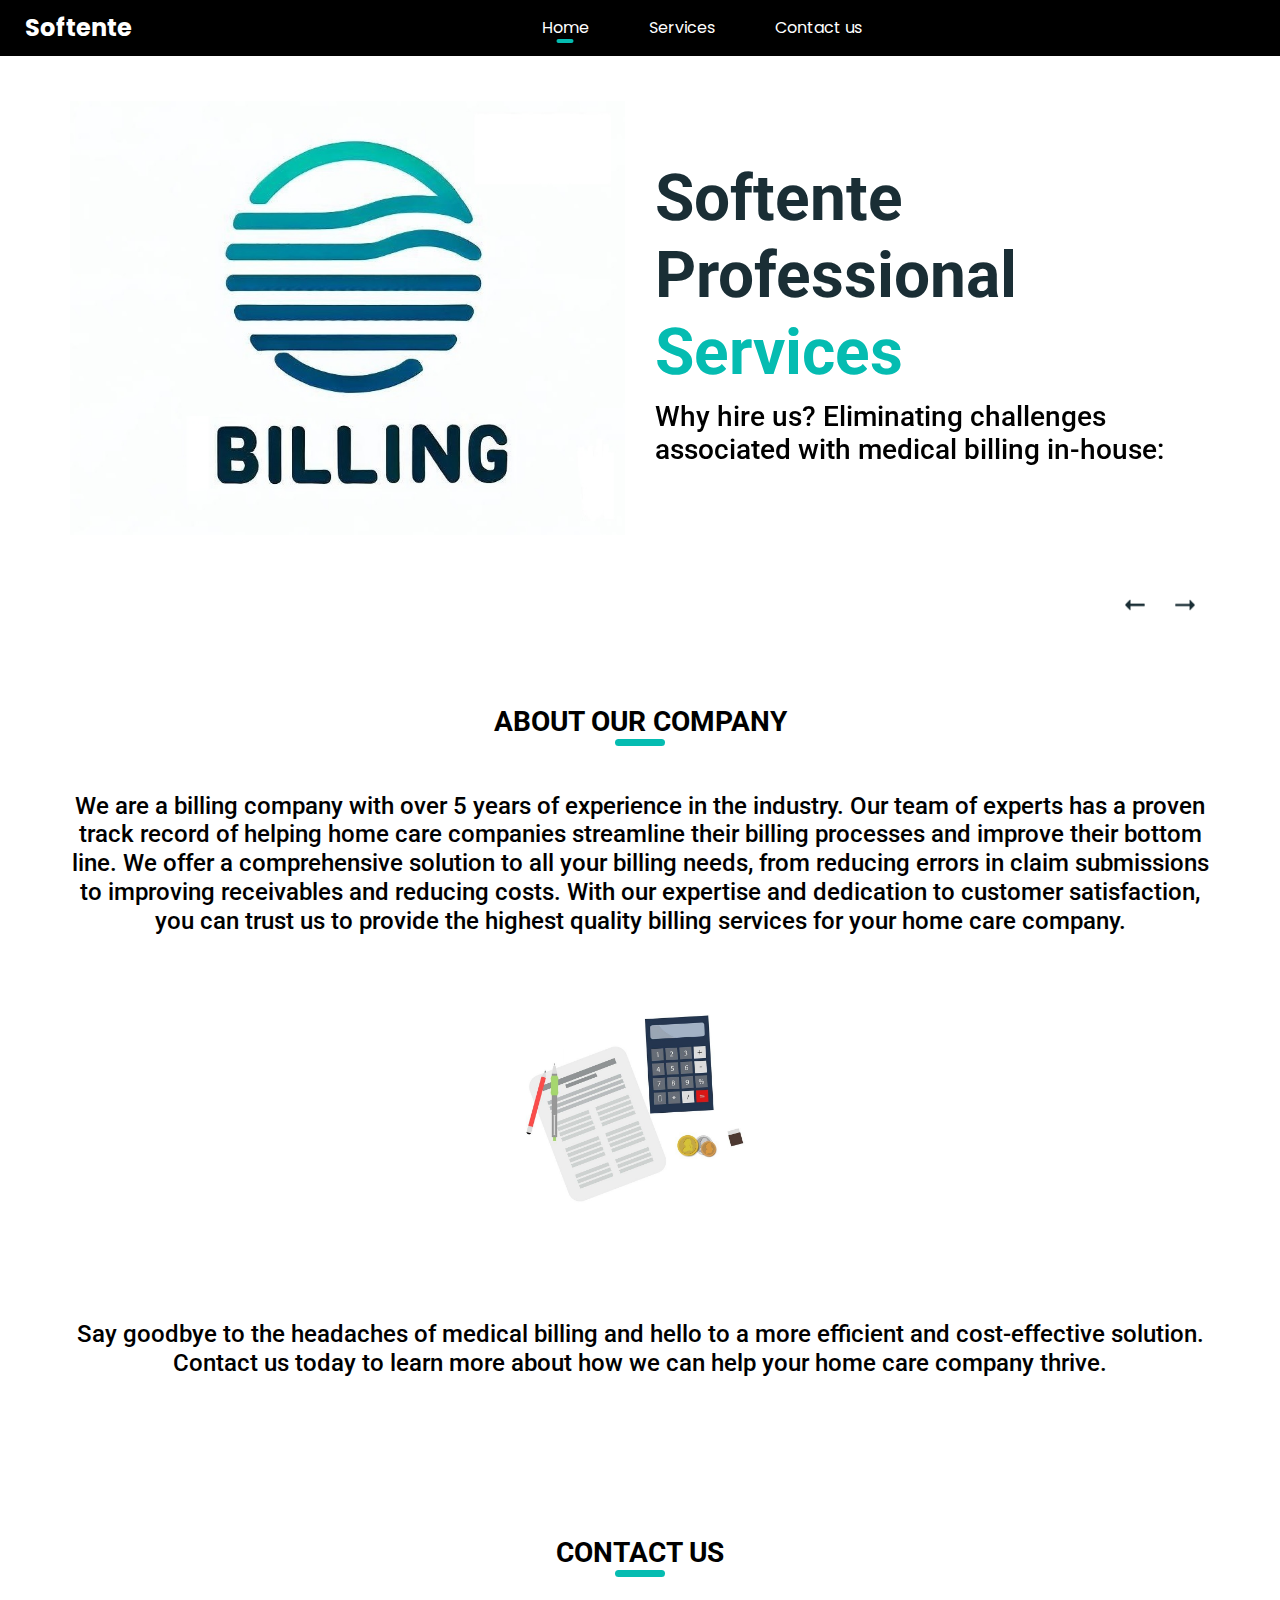
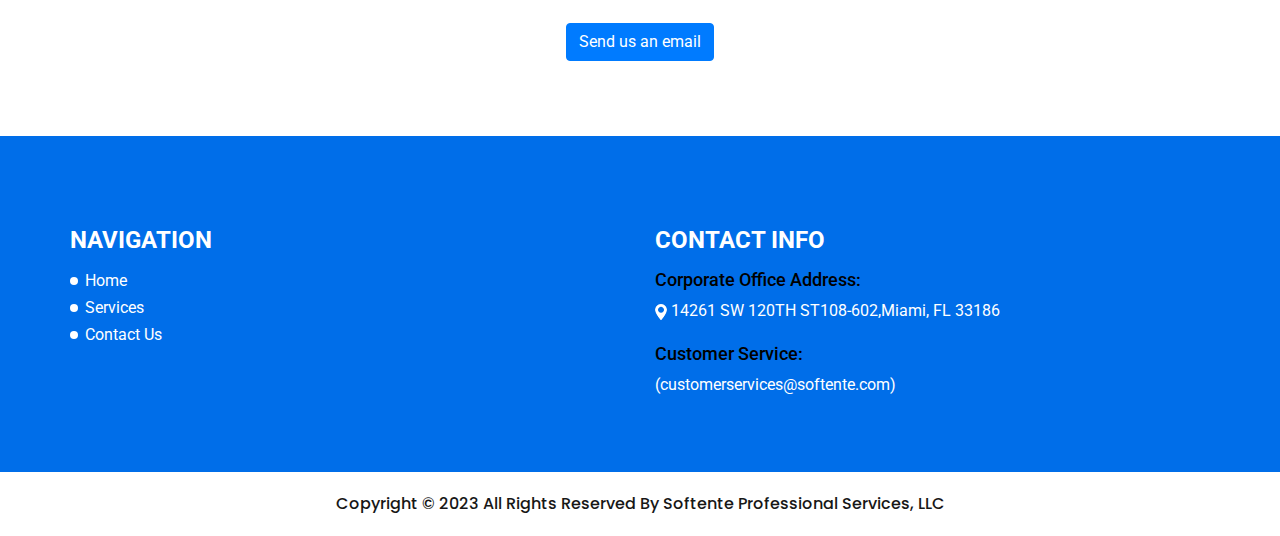
<file: index.html>
<!DOCTYPE html>
<html>

<head>
	<!-- Basic -->
	<meta charset="utf-8" />
	<meta http-equiv="X-UA-Compatible" content="IE=edge" />
	<!-- Mobile Metas -->
	<meta name="viewport" content="width=device-width, initial-scale=1, shrink-to-fit=no" />
	<!-- Site Metas -->
	<meta name="keywords" content="softente,electronic billing,payer accounts" />
	<meta name="description" content="Softente Professional Services offer billing services to home care agencies" />
	<meta name="author" content="Softente Professional Services" />
	
	<title>Softente Professional Services</title>
	<link rel="icon" type="image/x-icon" href="/images/icon.png">
	<!-- slider stylesheet -->
	<link rel="stylesheet" type="text/css"
	href="https://cdnjs.cloudflare.com/ajax/libs/OwlCarousel2/2.1.3/assets/owl.carousel.min.css" />
	
	<!-- bootstrap core css -->
	<link rel="stylesheet" type="text/css" href="css/bootstrap.css" />
	
	<!-- fonts style -->
	<link href="https://fonts.googleapis.com/css?family=Poppins:400,700|Roboto:400,700&display=swap" rel="stylesheet">
	<!-- Custom styles for this template -->
	<link href="css/style.css" rel="stylesheet" />
	<!-- responsive style -->
	<link href="css/responsive.css" rel="stylesheet" />
</head>

<body>
	<div class="hero_area">
		<!-- header section strats -->
		<header class="header_section">
			<div class="container-fluid">
				<nav class="navbar navbar-expand-lg custom_nav-container ">
					<a class="navbar-brand" href="index.html">
						<span>
							Softente
						</span>
					</a>
					<button class="navbar-toggler ml-auto" type="button" data-toggle="collapse"
					data-target="#navbarSupportedContent" aria-controls="navbarSupportedContent" aria-expanded="false"
					aria-label="Toggle navigation">
					<span class="navbar-toggler-icon"></span>
				</button>
				
				<div class="collapse navbar-collapse" id="navbarSupportedContent">
					<div class="d-flex mx-auto flex-column flex-lg-row align-items-center">
						<ul class="navbar-nav  ">
							<li class="nav-item active">
								<a class="nav-link" href="index.html">Home <span class="sr-only">(current)</span></a>
							</li>
							<li class="nav-item">
								<a class="nav-link" href="service.html"> Services </a>
							</li>
							<li class="nav-item">
								<a class="nav-link" href="contact.html">Contact us</a>
							</li>
							
						</ul>
					</div>
				</div>
				
			</nav>
		</div>
	</header>
	<!-- end header section -->
	<!-- slider section -->
	<section class=" slider_section position-relative">
		<div id="carouselExampleControls" class="carousel slide" data-ride="carousel">
			<div class="carousel-inner">
				<div class="carousel-item active">
					<div class="slider_item-box layout_padding2">
						<div class="container">
							<div class="row">
								<div class="col-md-6">
									<div class="img-box">
										<div>
											<img src="images/logo.jpg" alt="" class="" />
										</div>
									</div>
								</div>
								<div class="col-md-6">
									<div class="detail-box">
										<div>
											<h1>
												Softente <br>
												Professional <br>
												<span style="color: #05bcb1;">
													Services
												</span>    
											</h1>
											<h3>
												Why hire us? Eliminating challenges associated with medical billing in-house: 
											</h3>
										</div>
									</div>
								</div>
							</div>
						</div>
					</div>
				</div>
				<div class="carousel-item ">
					<div class="slider_item-box layout_padding2">
						<div class="container">
							<div class="row">
								<div class="col-md-6">
									<div class="img-box">
										<div>
											<img src="images/logo.jpg" alt="" class="" />
										</div>
									</div>
								</div>
								<div class="col-md-6">
									<div class="detail-box">
										<div>
											<h1>
												Softente <br>
												Professional <br>
												<span style="color: #05bcb1;">
													Services
												</span>    
											</h1>
											<h3>
												Why hire us? Reducing errors in claim submissions
											</h3>
										</div>
									</div>
								</div>
							</div>
						</div>
					</div>
				</div>
				<div class="carousel-item ">
					<div class="slider_item-box layout_padding2">
						<div class="container">
							<div class="row">
								<div class="col-md-6">
									<div class="img-box">
										<div>
											<img src="images/logo.jpg" alt="" class="" />
										</div>
									</div>
								</div>
								<div class="col-md-6">
									<div class="detail-box">
										<div>
											<h1>
												Softente <br>
												Professional <br>
												<span style="color: #05bcb1;">
													Services
												</span>    
											</h1>
											<h3>
												Why hire us? Better tracking and accountability
											</h3>
										</div>
									</div>
								</div>
							</div>
						</div>
					</div>
				</div>
			</div>
			<div class="carousel-item ">
				<div class="slider_item-box layout_padding2">
					<div class="container">
						<div class="row">
							<div class="col-md-6">
								<div class="img-box">
									<div>
										<img src="images/logo.jpg" alt="" class="" />
									</div>
								</div>
							</div>
							<div class="col-md-6">
								<div class="detail-box">
									<div>
										<h1>
											Softente <br>
											Professional <br>
											<span style="color: #05bcb1;">
												Services
											</span>    
										</h1>
										<h3>
											Why hire us? Reducing costs and saving up on expenses
										</h3>
									</div>
								</div>
							</div>
						</div>
					</div>
				</div>
			</div>
			
		</div>
		<div class="container">
			<div class="slider_nav-box">
				<div class="btn-box">
					
					
				</div>
				<div class="custom_carousel-control">
					<a class="carousel-control-prev" href="#carouselExampleControls" role="button" data-slide="prev">
						<span class="sr-only">Previous</span>
					</a>
					<a class="carousel-control-next" href="#carouselExampleControls" role="button" data-slide="next">
						<span class="sr-only">Next</span>
					</a>
				</div>
			</div>
		</div>
	</section>
	<!-- end slider section -->
</div>
<div class="bg">
	
	<!-- about section -->
	<section class="about_section layout_padding">
		<div class="container">
			<div class="custom_heading-container">
				<h3 class=" ">
					ABOUT OUR COMPANY
				</h3>
			</div>
			<p class="layout_padding2-top h4" >
				We are a billing company with over 5 years of experience in the industry. Our team of experts has a proven track record of helping
				home care companies streamline their billing processes and improve their bottom line. We offer a comprehensive solution to all your
				billing needs, from reducing errors in claim submissions to improving receivables and reducing costs. With our expertise and 
				dedication to customer satisfaction, you can trust us to provide the highest quality billing services for your home care company.
				<p class="img-box layout_padding2">
					<img src="images/fina.jpg" alt="">
					
					<p class="layout_padding2-top h4">
						Say goodbye to the headaches of medical billing and hello to a more efficient and cost-effective solution. Contact us today to 
						learn more about how we can help your home care company thrive.
					</p>
				</div>
			</section>	
			<!-- end about-->
			
			
			
			
			<!-- contact section -->
			
			<section class="contact_section layout_padding">
				<div class="custom_heading-container">
					<h3 class=" ">
						Contact us
					</h3>
				</div>
				<div class="container layout_padding2-top">
					<div class="row">
						<div class="col-md-6 mx-auto">					
							<div class="d-flex justify-content-center ">
								<a class="btn btn-primary" href="mailto:customerservices@softente.com">Send us an email</a>
							</div>					
						</div>
					</div>
				</div>
			</section>
			
			<!-- end contact section -->
			
			
			<!-- info section -->
			<section class="info_section layout_padding">
				<div class="container">
					<div class="row">
						
						<div class="col-md-6">
							<div class="info-nav">
								<h4>
									Navigation
								</h4>
								<ul>
									<li>
										<a href="index.html">
											Home
										</a>
									</li>
									<li>
										<a href="service.html">
											Services
										</a>
									</li>
									<li>
										<a href="contact.html">
											Contact Us
										</a>
									</li>
									
								</ul>
							</div>
						</div>
						<div class="col-md-6">
							<div class="info-contact">
								<h4>
									Contact Info
								</h4>
								<div class="location">
									<h6>
										Corporate Office Address:
									</h6>
									<p>
										<img src="images/location.png" alt="">
										<span>
											14261 SW 120TH ST108-602,Miami, FL 33186
										</span>
									</p>
								</div>
								<div class="call">
									<h6>
										Customer Service:
									</h6>
									
									
									<span>
										(customerservices&commat;softente&period;com)
									</span>
									
								</div>
							</div>
						</div>
					</div>
				</div>
			</section>
			
			
			
			<!-- end info_section -->
			
			<!-- footer section -->
			<section class="container-fluid footer_section">
				<p>
					Copyright &copy; 2023 All Rights Reserved By Softente Professional Services, LLC
					
				</p>
			</section>
			<!-- footer section -->
			
			<script type="text/javascript" src="js/jquery-3.4.1.min.js"></script>
			<script type="text/javascript" src="js/bootstrap.js"></script>
		</body>
		
		</html>
</file>
<file: css/style.css>
body {
  font-family: 'Roboto', sans-serif;
  color: #000000;
  background-color: #ffffff;
}

.send{
  background-color: transparent !important;
  color:#000000;
  border-radius:1px solid black !important;
  margin: 4px !important;
}

.layout_padding {
  padding: 75px 0;
}

.layout_padding2 {
  padding: 45px 0;
}

.layout_padding2-top {
  padding-top: 45px;
}

.layout_padding2-bottom {
  padding-bottom: 45px;
}

.layout_padding-top {
  padding-top: 75px;
}

.layout_padding-bottom {
  padding-bottom: 75px;
}

.custom_heading-container {
  display: -webkit-box;
  display: -ms-flexbox;
  display: flex;
  -webkit-box-pack: center;
      -ms-flex-pack: center;
          justify-content: center;
}

.custom_heading-container h3 {
  text-transform: uppercase;
  font-weight: bold;
  color: #000000;
  position: relative;
}

.custom_heading-container h3::before {
  content: "";
  position: absolute;
  bottom: -7px;
  left: 50%;
  width: 50px;
  height: 7px;
  -webkit-transform: translateX(-50%);
          transform: translateX(-50%);
  background-color: #05bcb1;
  border-radius: 15px;
}

.btn-box {
  display: -webkit-box;
  display: -ms-flexbox;
  display: flex;
  -webkit-box-align: center;
      -ms-flex-align: center;
          align-items: center;
  -webkit-box-pack: center;
      -ms-flex-pack: center;
          justify-content: center;
  font-family: "Poppins", sans-serif;
}

.btn-box a {
  color: #1d1d1d;
  margin-right: 15px;
  font-size: 18px;
}

.btn-box hr {
  width: 75px;
  height: 1.2px;
  border: none;
  background-color: #464646;
  margin: 0;
}

/*header section*/
.sub_page .hero_area {
  height: auto;
}

.hero_area.sub_pages {
  height: auto;
}

.header_section {
  background-color: #000000;
  font-family: "Poppins", sans-serif;
}

.header_section .container-fluid {
  padding-right: 25px;
  padding-left: 25px;
}

.header_section .nav_container {
  margin: 0 auto;
}

.custom_nav-container .navbar-nav .nav-item .nav-link {
  padding: 10px 30px;
  color: #ffffff;
  text-align: center;
  position: relative;
}

.custom_nav-container .navbar-nav .nav-item .nav-link::before {
  content: "";
  display: none;
  position: absolute;
  bottom: 7px;
  left: 50%;
  width: 17px;
  height: 4px;
  -webkit-transform: translateX(-50%);
          transform: translateX(-50%);
  background-color: #05bcb1;
  border-radius: 5px;
}

.custom_nav-container .navbar-nav .nav-item .nav-link:hover::before {
  display: block;
}

.custom_nav-container .navbar-nav .nav-item.active a::before {
  display: block;
}

a,
a:hover,
a:focus {
  text-decoration: none;
}

a:hover,
a:focus {
  color: initial;
}

.btn,
.btn:focus {
  outline: none !important;
  -webkit-box-shadow: none;
          box-shadow: none;
}

.custom_nav-container .nav_search-btn {
  background-image: url(../images/search-icon.png);
  background-size: 22px;
  background-repeat: no-repeat;
  background-position-y: 7px;
  width: 35px;
  height: 35px;
  padding: 0;
  border: none;
}

.navbar-brand {
  display: -webkit-box;
  display: -ms-flexbox;
  display: flex;
  -webkit-box-align: center;
      -ms-flex-align: center;
          align-items: center;
}

.navbar-brand img {
  width: 45px;
  margin-right: 5px;
}

.navbar-brand span {
  font-weight: bold;
  font-size: 24px;
  color: #ffffff;
}

.custom_nav-container {
  z-index: 99999;
  padding: 5px 0;
}

.custom_nav-container .navbar-toggler {
  outline: none;
}

.custom_nav-container .navbar-toggler .navbar-toggler-icon {
  background-image: url(../images/menu.png);
  background-size: 42px;
}

/*end header section*/
/* slider section */
.slider_section .row {
  -webkit-box-align: center;
      -ms-flex-align: center;
          align-items: center;
}

.slider_section .img-box img {
  width: 100%;
}

.slider_section .detail-box h1 {
  font-weight: bold;
  font-size: 4rem;
  color: #1a2e35;
}

.slider_section .detail-box h1 span {
  color: #ff4f5a;
}

.slider_section .slider_nav-box {
  display: -webkit-box;
  display: -ms-flexbox;
  display: flex;
  -webkit-box-pack: justify;
      -ms-flex-pack: justify;
          justify-content: space-between;
  -webkit-box-align: center;
      -ms-flex-align: center;
          align-items: center;
}

.slider_section .slider_nav-box .custom_carousel-control {
  display: -webkit-box;
  display: -ms-flexbox;
  display: flex;
}

.slider_section .carousel-control-prev,
.slider_section .carousel-control-next {
  position: unset;
  width: 50px;
  height: 50px;
  opacity: 1;
  background-repeat: no-repeat;
  background-size: 20px;
  background-position: center;
}

.slider_section .carousel-control-prev {
  left: 2%;
  background-image: url(../images/left-arrow-black.png);
}

.slider_section .carousel-control-prev:hover {
  background-image: url(../images/left-arrow.png);
}

.slider_section .carousel-control-next {
  right: 2%;
  background-image: url(../images/right-arrow-black.png);
}

.slider_section .carousel-control-next:hover {
  background-image: url(../images/right-arrow.png);
}

/* end slider section */

.about_section {
  text-align: center;
}

.about_section .img-box img {
  width: 350px;
}

.service_section {
  text-align: center;
  position: relative;
}

.service_section .custom_heading-container {
  margin-bottom: 15px;
}

.service_section .service_container {
  padding: 45px 0 75px 0;
}

.service_section .box.b-2 .detail-box {
  width: 60%;
  text-align: right;
  overflow: hidden;
}

.service_section .box.b-2 .detail-box p {
  height: 52px;
  overflow: hidden;
}

.service_section .box.b-2 .detail-box a {
  min-width: 100px;
}

.service_section .box.b-3 .detail-box {
  width: 70%;
  margin-left: auto;
  overflow: hidden;
  text-align: left;
}

.service_section .box.b-3 .detail-box p {
  height: 52px;
  overflow: hidden;
}

.service_section .box.b-3 .detail-box a {
  min-width: 100px;
}

.service_section .img-box img {
  height: 200px;
}

.service_section .detail-box {
  height: 118px;
  margin-top: 10px;
}

.service_section .detail-box h6 {
  font-weight: bold;
}

.service_section .detail-box .btn-box a {
  color: #ff4f5a;
}

.service_section .detail-box .btn-box hr {
  background-color: #ff4f5a;
}

.service_section::before {
  content: "";
  width: 200px;
  height: 175px;
  position: absolute;
  bottom: 95px;
  left: 50%;
  -webkit-transform: translateX(-50%);
          transform: translateX(-50%);
  background-size: cover;
  background-image: url(../images/worker.png);
}

.work_section {
  background-color: #ff4f5a;
}

.work_section .custom_heading-container h3 {
  color: #ffffff;
}

.work_section .custom_heading-container h3::before {
  background-color: #ffffff;
}

.work_section .work_container {
  display: -webkit-box;
  display: -ms-flexbox;
  display: flex;
  -webkit-box-pack: center;
      -ms-flex-pack: center;
          justify-content: center;
  text-align: center;
  -ms-flex-wrap: wrap;
      flex-wrap: wrap;
  padding: 45px 0;
}

.work_section .work_container .box {
  width: 275px;
  height: 275px;
  display: -webkit-box;
  display: -ms-flexbox;
  display: flex;
  -webkit-box-orient: vertical;
  -webkit-box-direction: normal;
      -ms-flex-direction: column;
          flex-direction: column;
  -webkit-box-align: center;
      -ms-flex-align: center;
          align-items: center;
  padding: 35px 0 20px 0;
  background-color: #ffffff;
  border-radius: 5px;
  margin: 45px 10px;
  -webkit-box-shadow: 0 0 8px 0px rgba(0, 0, 0, 0.1);
          box-shadow: 0 0 8px 0px rgba(0, 0, 0, 0.1);
}

.work_section .work_container .box .img-box {
  width: 150px;
}

.work_section .work_container .box .img-box img {
  width: 100%;
}

.work_section .work_container .box .name {
  margin-top: 10px;
}

.work_section .work_container .box.b-1, .work_section .work_container .box.b-3 {
  -webkit-animation: odd-box-animate 2s infinite;
          animation: odd-box-animate 2s infinite;
}

.work_section .work_container .box.b-2, .work_section .work_container .box.b-4 {
  -webkit-animation: even-box-animate 2s infinite;
          animation: even-box-animate 2s infinite;
}

@-webkit-keyframes odd-box-animate {
  0% {
    -webkit-transform: translateY(45px);
            transform: translateY(45px);
  }
  50% {
    -webkit-transform: translateY(-45px);
            transform: translateY(-45px);
  }
  100% {
    -webkit-transform: translateY(45px);
            transform: translateY(45px);
  }
}

@keyframes odd-box-animate {
  0% {
    -webkit-transform: translateY(45px);
            transform: translateY(45px);
  }
  50% {
    -webkit-transform: translateY(-45px);
            transform: translateY(-45px);
  }
  100% {
    -webkit-transform: translateY(45px);
            transform: translateY(45px);
  }
}

@-webkit-keyframes even-box-animate {
  0% {
    -webkit-transform: translateY(-45px);
            transform: translateY(-45px);
  }
  50% {
    -webkit-transform: translateY(45px);
            transform: translateY(45px);
  }
  100% {
    -webkit-transform: translateY(-45px);
            transform: translateY(-45px);
  }
}

@keyframes even-box-animate {
  0% {
    -webkit-transform: translateY(-45px);
            transform: translateY(-45px);
  }
  50% {
    -webkit-transform: translateY(45px);
            transform: translateY(45px);
  }
  100% {
    -webkit-transform: translateY(-45px);
            transform: translateY(-45px);
  }
}

.work_section .btn-box a {
  color: #ffffff;
}

.work_section .btn-box hr {
  background-color: #ffffff;
}

.contact_section input,
.contact_section select {
  width: 100%;
  border: 0;
  padding: 15px 12px;
  background-color: #f2f2f2;
  outline: none;
  margin: 10px 0;
}

.contact_section input::-webkit-input-placeholder,
.contact_section select::-webkit-input-placeholder {
  color: #3a3a3a;
}

.contact_section input:-ms-input-placeholder,
.contact_section select:-ms-input-placeholder {
  color: #3a3a3a;
}

.contact_section input::-ms-input-placeholder,
.contact_section select::-ms-input-placeholder {
  color: #3a3a3a;
}

.contact_section input::placeholder,
.contact_section select::placeholder {
  color: #3a3a3a;
}

.contact_section button {
  background-color: #006ee9;
  padding: 12px 55px;
  outline: none;
  border: none;
  border: 1px solid #006ee9;
  color: #fff;
  margin-top: 25px;
}

.contact_section button:hover {
  color: #006ee9;
  background-color: transparent;
}

.client_section .client_container {
  display: -webkit-box;
  display: -ms-flexbox;
  display: flex;
  -webkit-box-orient: vertical;
  -webkit-box-direction: normal;
      -ms-flex-direction: column;
          flex-direction: column;
  -webkit-box-align: center;
      -ms-flex-align: center;
          align-items: center;
  width: 600px;
  border: 1px solid #cccccc;
  padding: 45px 35px 35px 25px;
  background-color: #ffffff;
  margin: 0 auto;
}

.client_section .client_container .detail-box p {
  text-align: center;
}

.client_section .client_container .client_id {
  display: -webkit-box;
  display: -ms-flexbox;
  display: flex;
  -webkit-box-align: center;
      -ms-flex-align: center;
          align-items: center;
  margin-top: 25px;
}

.client_section .client_container .client_id .img-box {
  width: 75px;
  margin-right: 10px;
}

.client_section .client_container .client_id .img-box img {
  width: 100%;
}

.client_section .client_container .client_id .name h5 {
  text-transform: uppercase;
}

.client_section .client_container .client_id .name h6 {
  color: #ff4f5a;
}

.info_section {
  background-color: #006ee9;
  color: #ffffff;
}

.info_section a {
  color: #ffffff;
}

.info_section h4 {
  text-transform: uppercase;
  margin-top: 15px;
  margin-bottom: 15px;
  font-weight: bold;
}

.info_section .info-logo h2 {
  font-weight: bold;
  font-size: 2rem;
  border-bottom: 1px solid #ffffff;
  padding-bottom: 5px;
  margin-right: 15px;
}

.info_section .info-nav ul {
  padding-left: 15px;
}

.info_section .info-nav ul li {
  list-style-type: none;
  position: relative;
  margin: 3px 0;
}

.info_section .info-nav ul li::before {
  content: "";
  width: 8px;
  height: 8px;
  background-color: #ffffff;
  position: absolute;
  top: 50%;
  left: -15px;
  -webkit-transform: translateY(-50%);
          transform: translateY(-50%);
  border-radius: 100%;
}

.info_section .info-contact h6 {
  color: #000000;
  font-size: 18px;
}

.info_section .info-contact .call {
  margin-top: 20px;
}

.info_section .discover ul {
  padding: 0;
}

.info_section .discover ul li {
  list-style-type: none;
  margin: 5px 0;
}

/* footer section*/
.footer_section {
  background-color: #ffffff;
  padding: 20px;
  font-family: "Poppins", sans-serif;
  font-weight: 500;
}

.footer_section p {
  color: #171717;
  margin: 0;
  text-align: center;
}

.footer_section a {
  color: #171717;
}

/* end footer section*/
/*# sourceMappingURL=style.css.map */
</file>
<file: css/responsive.css>
@media (max-width: 1120px) {}

@media (max-width: 992px) {
    .custom_nav-container .nav_search-btn {
        display: none;
    }

    .service_section::before {
        bottom: 45px;
    }

    .service_section .service_container {
        padding: 45px 0 125px 0;
    }



    .service_section .box.b-2 .detail-box {
        width: auto;
    }

    .service_section .box.b-3 .detail-box {
        width: auto;
    }


}

@media (max-width: 768px) {
    .slider_section .detail-box {
        text-align: center;
        margin-top: 25px;
    }

    .info_section .col-md-3 {
        text-align: center;
    }

    .info_section .col-md-3:not(:nth-last-child(1)) {
        margin-bottom: 35px;
    }

    .service_section .box.b-1 .detail-box {
        text-align: left;
    }

    .service_section .box.b-4 .detail-box {
        text-align: right;
    }

    .service_section .box {
        margin: 25px 0;
    }

    .info_section .info-nav ul {
        display: flex;
        flex-direction: column;
        align-items: center;
    }

    .client_section .client_container {
        width: 100%;
    }
}

@media (max-width: 576px) {
    .slider_section .detail-box h1 {
        font-size: 3.5rem;
    }

    .about_section .img-box img {
        width: 100%;
    }

    @keyframes odd-box-animate {
        0% {
            transform: translateY(25px);
        }

        50% {
            transform: translateY(-25px);
        }

        100% {
            transform: translateY(25px);
        }
    }

    @keyframes even-box-animate {
        0% {
            transform: translateY(-25px);
        }

        50% {
            transform: translateY(25px);
        }

        100% {
            transform: translateY(-25px);
        }
    }

    .work_section .work_container .box.b-1,
    .work_section .work_container .box.b-3,
    .work_section .work_container .box.b-2,
    .work_section .work_container .box.b-4 {
        animation-duration: 1.5s;
    }
}

@media (max-width: 480px) {}

@media (max-width: 420px) {
    .slider_section .detail-box h1 {
        font-size: 3rem;
    }

    element {}

    .custom_heading-container h3 {

        text-transform: uppercase;
        font-weight: bold;
        color: #000000;
        position: relative;

    }

    .custom_heading-container h3 {
        font-size: 1.5rem;
    }
}

@media (max-width: 360px) {}

@media (min-width: 1200px) {
    .container {
        max-width: 1170px;
    }
}
</file>
